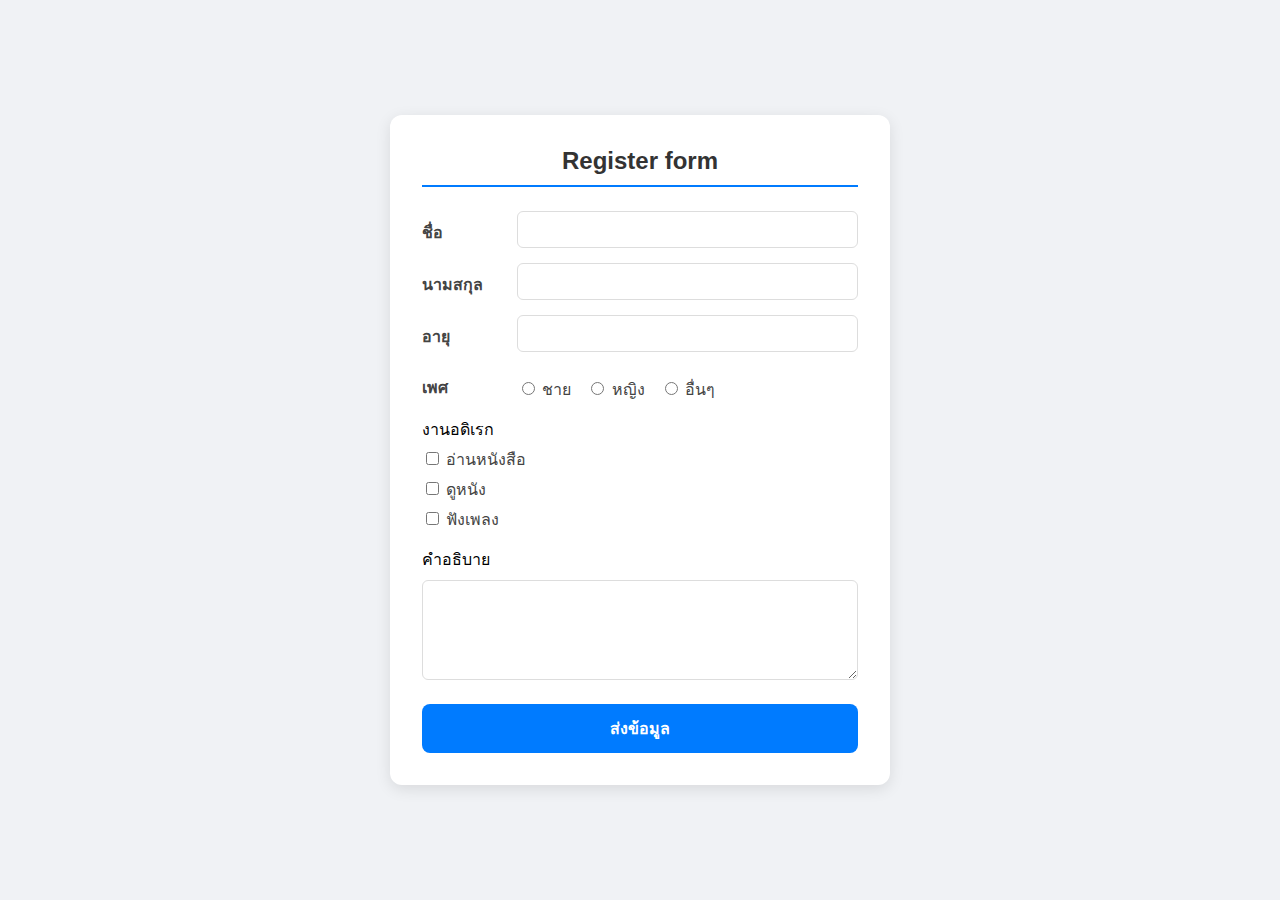
<file: Frontend/index.html>
<!DOCTYPE html>
<html lang="en">
<head>

    <meta charset="UTF-8">
    <meta name="viewport" content="width=device-width, initial-scale=1.0">
    <title>Document</title>
    <link rel="stylesheet" href="styles.css">

</head>
<body>
    <div class="container">
        <div class="header">
            Register form
        </div>
        <div class="flex form-input">
            <div class="header-form">ชื่อ</div>
            <input class="form" name="firstname" type="text">
        </div>
        <div class="flex form-input">
            <div class="header-form">นามสกุล</div>
            <input class="form" name="lastname" type="text">
        </div>
        <div class="flex form-input">
            <div class="header-form">อายุ</div> 
            <input class="form" name="age" type="number" min="0" max="100">
        </div>
        <div class="flex gender form-input">
            <div class="header-form">เพศ</div> 
            <div class="flex">
                <div>
                    <input name="gender" type="radio"> ชาย
                </div>
                <div>
                    <input name="gender" type="radio"> หญิง
                </div>
                <div>
                    <input name="gender" type="radio"> อื่นๆ
                </div>
            </div>
        </div>
        <div class="form-input">
            งานอดิเรก
            <div>
                <input name="interest" type="checkbox" value="อ่านหนังสือ"> อ่านหนังสือ
            </div>
            <div>
                <input name="interest" type="checkbox" value="ดูหนัง"> ดูหนัง
            </div>
            <div>
                <input name="interest" type="checkbox" value="ฟังเพลง"> ฟังเพลง
            </div>
        </div>
        <div class="form-input">
            คำอธิบาย
            <textarea name="description"></textarea>
        </div>
        <div class="center">
            <button onclick="submitData()" class="button">ส่งข้อมูล</button>
        </div>
    </div>
    <script src="index.js"></script>
</body>
</html>
</file>
<file: Frontend/styles.css>
/* ตั้งค่าพื้นฐาน */
* {
    box-sizing: border-box;
    font-family: 'Segoe UI', Tahoma, Geneva, Verdana, sans-serif;
}

body {
    background-color: #f0f2f5;
    display: flex;
    justify-content: center;
    align-items: center;
    min-height: 100vh;
    margin: 0;
}

/* Container หลัก */
.container {
    background-color: #ffffff;
    padding: 2rem;
    border-radius: 12px;
    box-shadow: 0 4px 15px rgba(0, 0, 0, 0.1);
    width: 100%;
    max-width: 500px;
}

/* หัวข้อ Register form */
.header {
    font-size: 24px;
    font-weight: bold;
    color: #333;
    text-align: center;
    margin-bottom: 1.5rem;
    border-bottom: 2px solid #007bff;
    padding-bottom: 10px;
}

/* การจัดวางแบบ Flex */
.flex {
    display: flex;
    gap: 15px;
    align-items: center;
}

.form-input {
    margin-bottom: 15px;
}

.header-form {
    min-width: 80px;
    font-weight: 600;
    color: #555;
}

/* สไตล์ Input และ Textarea */
.form,
textarea {
    width: 100%;
    padding: 10px;
    border: 1px solid #ddd;
    border-radius: 6px;
    outline: none;
    transition: border-color 0.3s;
}

.form:focus,
textarea:focus {
    border-color: #007bff;
}

textarea {
    height: 100px;
    resize: vertical;
    margin-top: 8px;
}

/* ส่วนของ Radio และ Checkbox */
.gender .flex {
    flex-wrap: wrap;
}

.form-input div {
    margin-top: 5px;
    color: #444;
}

/* ปุ่มกด */
.center {
    display: flex;
    justify-content: center;
    margin-top: 20px;
}

.button {
    background-color: #007bff;
    color: white;
    border: none;
    padding: 12px 30px;
    font-size: 16px;
    font-weight: bold;
    border-radius: 8px;
    cursor: pointer;
    transition: background-color 0.3s, transform 0.1s;
    width: 100%;
}

.button:hover {
    background-color: #0056b3;
}

.button:active {
    transform: scale(0.98);
}

.message {
    background-color: lightgray;
    padding: 10px;
    margin-bottom: 10px;
    border-radius: 6px;
    display: none;
}

.message.success {
    background-color: #a6f3b8;
    display: block;
}

.message.danger {
    background-color: #ff9aa2;
    display: block;
}
</file>
